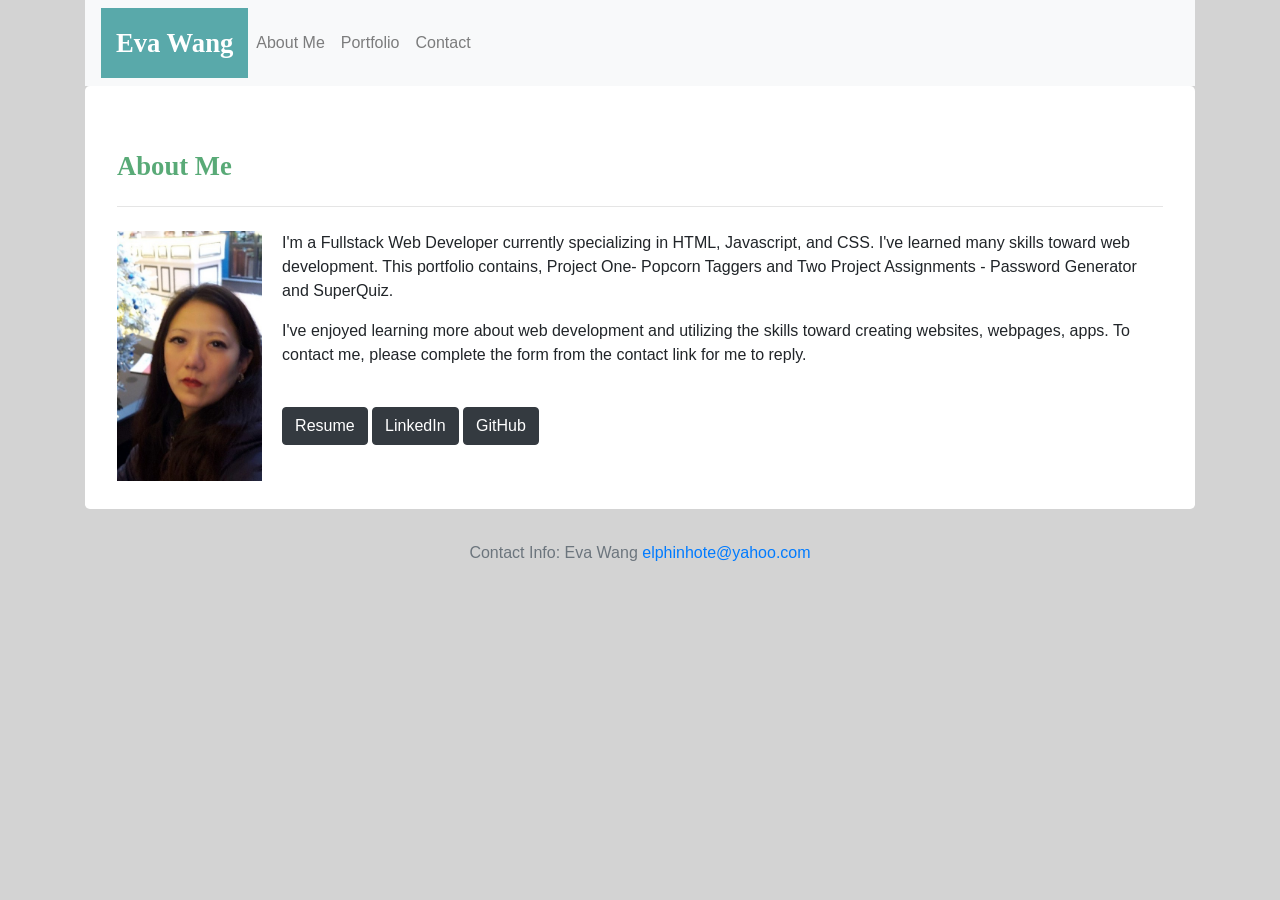
<file: index.html>
<!DOCTYPE html>

<head>
    <meta charset="utf-8">
    <meta http-equiv="X-UA-Compatible" content="IE=edge">
    <title>About Eva Wang</title>
    <meta name="description" content="">
    <meta name="viewport" content="width=device-width, initial-scale=1">
    <link rel="stylesheet" href="https://stackpath.bootstrapcdn.com/bootstrap/4.4.1/css/bootstrap.min.css"
        integrity="sha384-Vkoo8x4CGsO3+Hhxv8T/Q5PaXtkKtu6ug5TOeNV6gBiFeWPGFN9MuhOf23Q9Ifjh" crossorigin="anonymous" />
    <link rel="stylesheet" type="text/css" href="style.css">
</head>

<nav class="navbar navbar-expand-lg navbar-light bg-light">
    <a class="nav-bar-name-background" href="#">Eva Wang</a>
    <button class="navbar-toggler" type="button" data-toggle="collapse" data-target="#navbarNav"
        aria-controls="navbarNav" aria-expanded="false" aria-label="Toggle navigation">
        <span class="navbar-toggler-icon"></span>
    </button>
    <div class="collapse navbar-collapse" id="navbarNavAltMarkup">
        <div class="navbar-nav">
            <a class="nav-item nav-link" href="index.html">About Me <span class="sr-only">(current)</span></a>
            <a class="nav-item nav-link" href="portfolio.html">Portfolio</a>
            <a class="nav-item nav-link" href="contact.html">Contact</a>
        </div>
    </div>
</nav>

<body class="container">
    <div class="jumbotron">
        <h1 class="display-4">About Me</h1>
        <hr class="my-4">
        <img class="profile-pic" src="./portfolio-images/eva-wang.jpg" alt="Eva Wang" />

        <p> I'm a Fullstack Web Developer currently specializing in HTML, Javascript, and CSS.  I've learned many skills toward web development. This portfolio contains,
             Project One- Popcorn Taggers and Two Project Assignments - Password Generator and SuperQuiz.</p>

        <p>I've enjoyed learning more about web development and utilizing the skills toward creating websites, webpages, apps.  To contact me, please complete the form from the contact link for me to reply.</p>

        <div class="flex-row">
            <br>
            <div class="link-buttons">
                <a class="btn btn-dark"
                <a href="https://1drv.ms/w/s!AoY-BRNEoSobjZpiYYa-g2PPeD6iBg?e=eFnz8i">Resume</a>
                <a class="btn btn-dark" href="https://www.linkedin.com/in/eva-wang-7158b6208/" target="_blank">LinkedIn</a>
                <a class="btn btn-dark" href="https://github.com/elphinhote" target="_blank">GitHub</a>
            </div>
        </div>
    </div>
</body>



</html>

<footer class="footer">
    <div class="two-toned-footer-color"></div>
    <p class="text-muted text-muted-footer text-center">
        Contact Info: Eva Wang 
        <a href="mailto:elphinhote@yahoo.com">elphinhote@yahoo.com</a></p>  
  </footer>
</file>
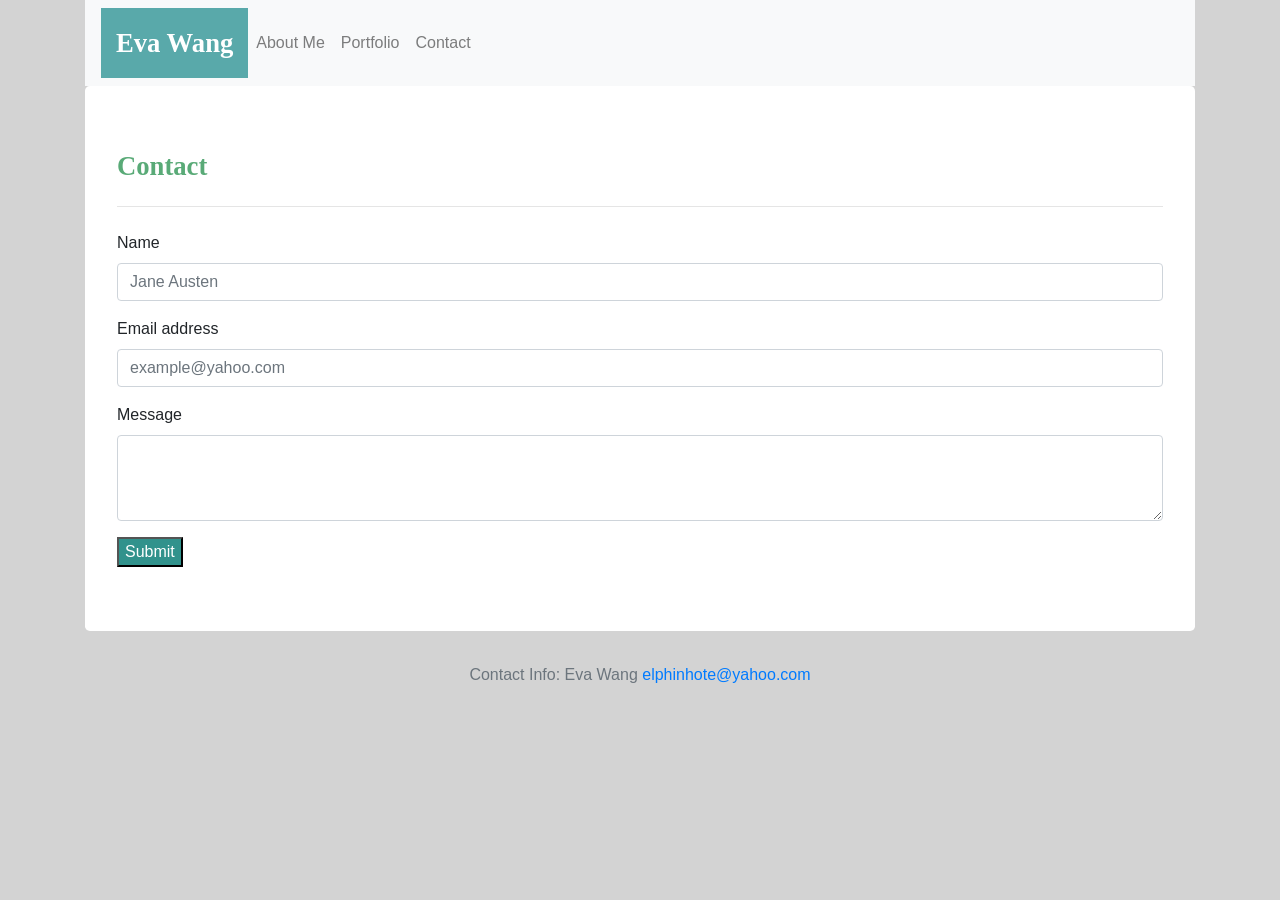
<file: contact.html>
<!DOCTYPE html>

<head>
  <meta charset="utf-8">
  <meta http-equiv="X-UA-Compatible" content="IE=edge">
  <title>Contact Eva Wang</title>
  <meta name="description" content="">
  <meta name="viewport" content="width=device-width, initial-scale=1">
  <link rel="stylesheet" href="https://stackpath.bootstrapcdn.com/bootstrap/4.4.1/css/bootstrap.min.css"
    integrity="sha384-Vkoo8x4CGsO3+Hhxv8T/Q5PaXtkKtu6ug5TOeNV6gBiFeWPGFN9MuhOf23Q9Ifjh" crossorigin="anonymous" />
  <link rel="stylesheet" type="text/css" href="style.css">
</head>

<nav class="navbar navbar-expand-lg navbar-light bg-light">
  <a class="nav-bar-name-background" href="index.html">Eva Wang</a>
  <button class="navbar-toggler" type="button" data-toggle="collapse" data-target="#navbarNav" aria-controls="navbarNav"
    aria-expanded="false" aria-label="Toggle navigation">
    <span class="navbar-toggler-icon"></span>
  </button>
  <div class="collapse navbar-collapse" id="navbarNavAltMarkup">
    <div class="navbar-nav">
      <a class="nav-item nav-link" href="index.html">About Me <span class="sr-only">(current)</span></a>
      <a class="nav-item nav-link" href="portfolio.html">Portfolio</a>
      <a class="nav-item nav-link" href="contact.html">Contact</a>
    </div>
  </div>
</nav>

<body class="container">
  <div class="jumbotron">
    <h1 class="display-4">Contact</h1>
    <hr class="my-4">
    <form>
      <div class="form-group">
        <label for="exampleFormControlInput1">Name</label>
        <input type="email" class="form-control" id="exampleFormControlInput1" placeholder="Jane Austen ">
      </div>
      <div class="form-group">
        <label for="exampleFormControlInput1">Email address</label>
        <input type="email" class="form-control" id="exampleFormControlInput1" placeholder="example@yahoo.com">
      </div>
      <div class="form-group">
        <label for="exampleFormControlTextarea1">Message</label>
        <textarea class="form-control" id="exampleFormControlTextarea1" rows="3"></textarea>
      </div>
      <button class="submit-btn">Submit</button>
    </form>
  </div>
  <!-- Consider a address book favicon -->
</body>



</html>
<footer class="footer">
  <div class="two-toned-footer-color"></div>
  <p class="text-muted text-muted-footer text-center">
      Contact Info: Eva Wang 
      <a href="mailto:elphinhote@yahoo.com">elphinhote@yahoo.com</a></p>  
</footer>
</file>
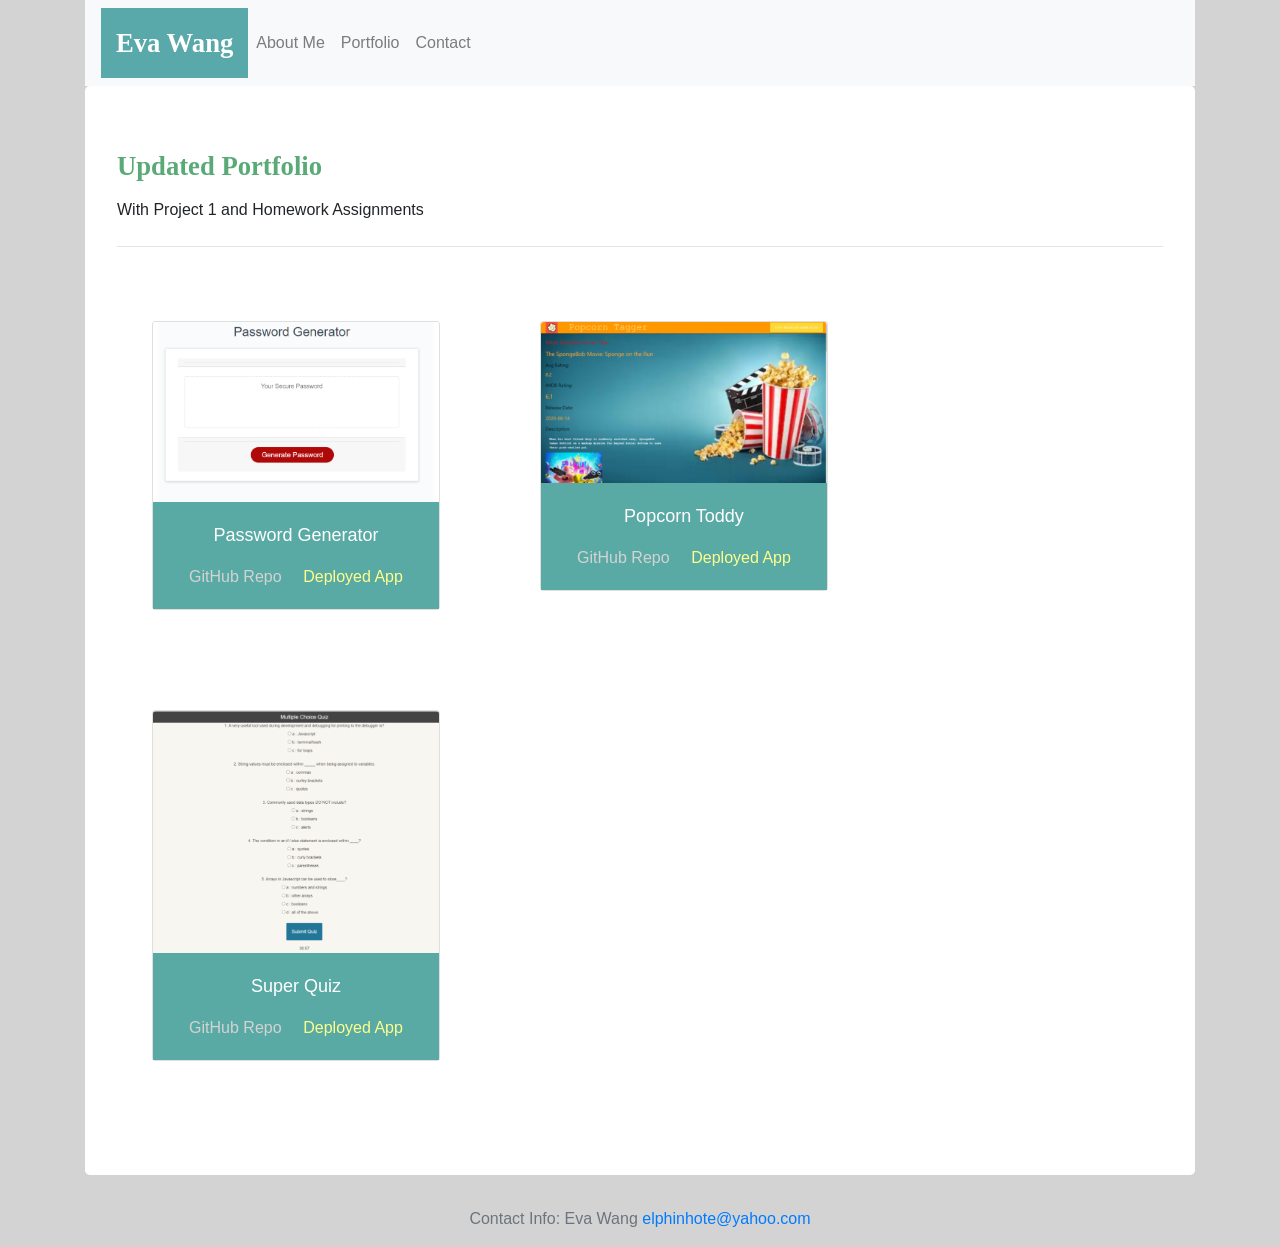
<file: portfolio.html>
<!DOCTYPE html>
<html>
<head>
    <meta charset="utf-8">
    <meta http-equiv="X-UA-Compatible" content="IE=edge">
    <title>Eva's Portfolio</title>
    <meta name="description" content="">
    <meta name="viewport" content="width=device-width, initial-scale=1">
    <link rel="stylesheet" href="https://stackpath.bootstrapcdn.com/bootstrap/4.4.1/css/bootstrap.min.css"
        integrity="sha384-Vkoo8x4CGsO3+Hhxv8T/Q5PaXtkKtu6ug5TOeNV6gBiFeWPGFN9MuhOf23Q9Ifjh" crossorigin="anonymous" />
    <link rel="stylesheet" type="text/css" href="style.css">
</head>

<nav class="navbar navbar-expand-lg navbar-light bg-light">
    <a class="nav-bar-name-background" href="index.html">Eva Wang</a>
    <button class="navbar-toggler" type="button" data-toggle="collapse" data-target="#navbarNav"
        aria-controls="navbarNav" aria-expanded="false" aria-label="Toggle navigation">
        <span class="navbar-toggler-icon"></span>
    </button>
    <div class="collapse navbar-collapse" id="navbarNavAltMarkup">
        <div class="navbar-nav">
            <a class="nav-item nav-link" href="index.html">About Me <span class="sr-only">(current)</span></a>
            <a class="nav-item nav-link" href="portfolio.html">Portfolio</a>
            <a class="nav-item nav-link" href="contact.html">Contact</a>
        </div>
    </div>
</nav>

<body class="container">
    <div class="jumbotron">
        <h1 class="display-4">Updated Portfolio </h1>
        <p></p>With Project 1 and Homework Assignments<p>
        <hr class="my-4">

        <div class="row">
            <div class="column">
                <div class="card">
                    <img src="./portfolio-images/password-generator.png" class="card-img-top" alt=" password generator" />
                    <div class="card-body text-center">
                        <p class="card-text"> Password Generator </p>
                        <a class="github-link" target="_blank" href="https://github.com/elphinhote/Hellopwd/">
                            GitHub Repo </a>
                        <a class="deployed-app-link" target="_blank" href="https://elphinhote.github.io/Hellopwd">
                            Deployed App </a>
                    </div>
                </div>
            </div>
            <div class="column">
                <div class="card">
                    <img src="./portfolio-images/popcorn-tagger.png" class="card-img-top" alt=" popcorn tagger" />
                    <div class="card-body text-center">
                        <p class="card-text"> Popcorn Toddy </p>
                        <a class="github-link" target="_blank"
                            href="https://github.com/elphinhote/popcorntoddy/">
                            GitHub Repo </a>
                        <a class="deployed-app-link" target="_blank"
                            href="https://elphinhote.github.io/popcorntoddy">
                            Deployed App </a>
                    </div>
                </div>
            </div>
        </div>

        <div class="row">
            <div class="column">
                <div class="card">
                    <img src="./portfolio-images/mult-choice-quiz.png" class="card-img-top" alt=" mult choice quiz" />
                    <div class="card-body text-center">
                        <p class="card-text">Super Quiz </p>
                        <a class="github-link" target="_blank" href="https://github.com/elphinhote/superquiz/">
                            GitHub Repo </a>
                        <a class="deployed-app-link" target="_blank"
                            href="https://elphinhote.github.io/superquiz">
                            Deployed App </a>
                    </div>
                </div>
            </div>
        </div>
    </div>
</body>




</html>
<footer class="footer">
    <div class="two-toned-footer-color"></div>
    <p class="text-muted text-muted-footer text-center">
        Contact Info: Eva Wang 
        <a href="mailto:elphinhote@yahoo.com">elphinhote@yahoo.com</a></p>  
  </footer>
</file>
<file: style.css>
/* OVERALL STYLE CHANGES */
body {
  background-color: rgb(211, 211, 211);
}

.nav-bar-name-background {
  font-size: 20pt;
  font-weight: bold;
  font-family: "Times New Roman", Times, serif;
  color: white;
  background-color: rgb(89, 169, 170);
  padding: 15px;
}

.jumbotron {
  background-color: white;
}

.display-4 {
  font-size: 20pt;
  font-weight: bold;
  font-family: "Times New Roman", Times, serif;
  color: rgb(89, 170, 119);
}

/* ABOUT ME SPECIFIC STYLING */
.profile-pic {
  max-height: 250px;
  float: left;
  margin: 0 20px 10px 0;
}


/* PORTFOLIO SPECIFIC STYLING */
.card {
  margin: 50px;
  width: 18rem;
}

.card-body {
  background-color: rgb(89, 170, 165);
}

.card-text {
  color: white;
  font-size: 18px;
  font-weight: 500;
}

.github-link {
  color: lightgrey;
  margin-right: 7%;
}

.deployed-app-link{
  color: rgb(255, 255, 140);
}

/* CONTACT SPECIFIC STYLING */
.submit-btn {
  background-color:rgb(49, 146, 140);
  color: white;
}
/* None */
</file>
